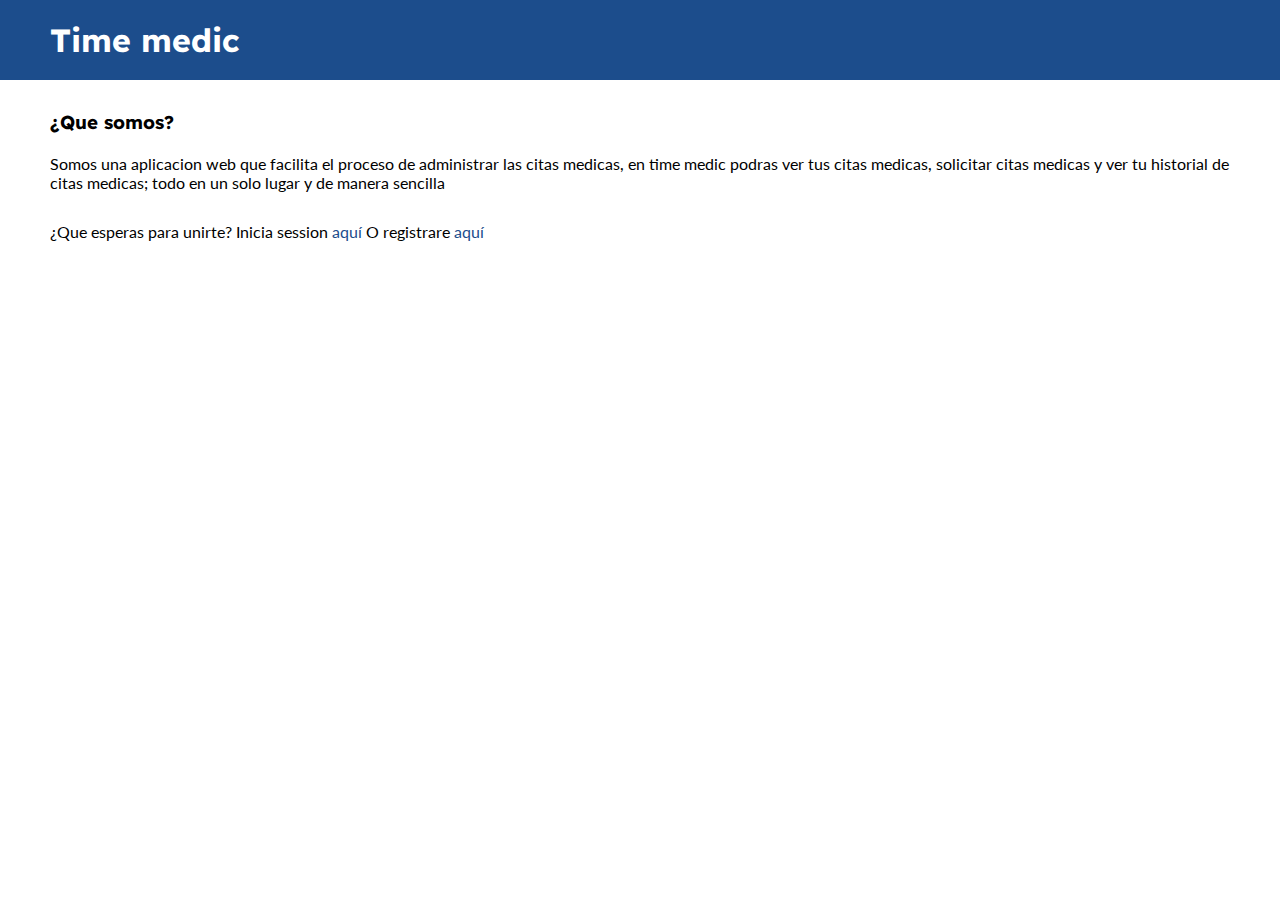
<file: app/public/index.html>
<!DOCTYPE html>
<html lang="es">
<head>
	<meta charset="UTF-8">
	<meta name="viewport" content="width=device-width, initial-scale=1.0">
	<title>Time Medic</title>
	<link rel="stylesheet" href="./css/main.css">
</head>
<body>
	<header>
		<h1 class="titles">Time medic</h1>
	</header>

	<article>
		<h3 class="titles">¿Que somos?</h3>
		<p>
			Somos una aplicacion web que facilita el proceso de administrar las citas medicas, en time medic podras ver tus citas medicas, solicitar citas medicas y ver tu historial de citas medicas; todo en un solo lugar y de manera sencilla
		</p>
		<p>
			¿Que esperas para unirte?
			Inicia session <a href="./login.html" class="links">aquí</a>
			O registrare <a href="./register.html" class="links">aquí</a>
		</p>
	</article>
</body>
</html>
</file>
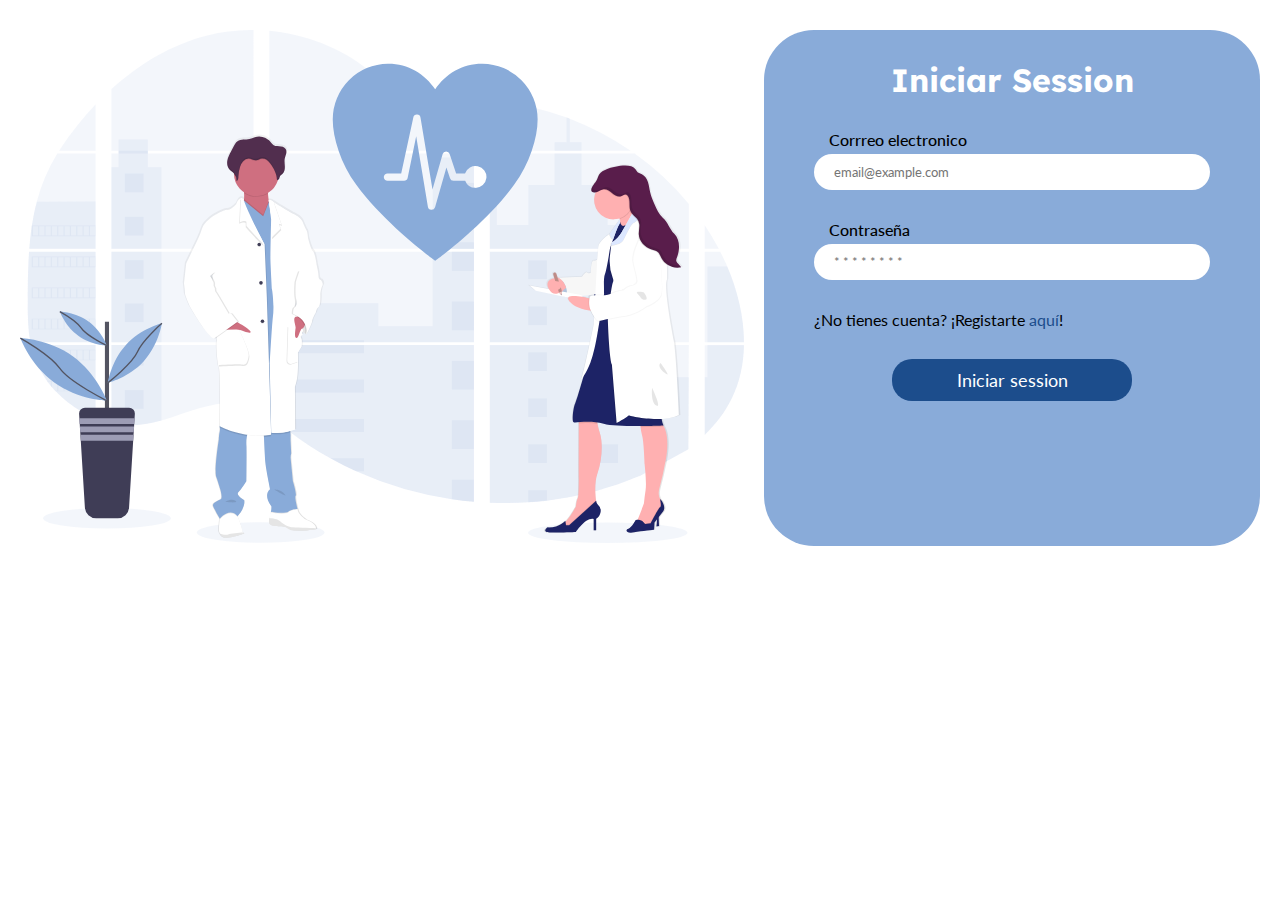
<file: app/public/login.html>
<!DOCTYPE html>
<html lang="es">
<head>
	<meta charset="UTF-8">
	<meta name="viewport" content="width=device-width, initial-scale=1.0">
	<title>Login</title>
	<link rel="preconnect" href="https://fonts.googleapis.com">
	<link rel="preconnect" href="https://fonts.gstatic.com" crossorigin>
	<link href="https://fonts.googleapis.com/css2?family=Lato:ital,wght@0,100;0,300;0,400;0,700;0,900;1,100;1,300;1,400;1,700;1,900&family=Lexend+Deca:wght@100..900&display=swap" rel="stylesheet">
	<link rel="stylesheet" href="./css/main.css">
</head>
<body>
	<div class="formContainer">
		<figure class="imgContainer">
			<img src="./img/undraw_medicine_b-1-ol.svg" alt="doctor image">
		</figure>
		<form action="../controllers/login.php" method="post">
			<h3 class="titles">Iniciar Session</h3>
			<div>
				<label for="email">Corrreo electronico</label>
				<input type="email" name="email" id="email" placeholder="email@example.com">
			</div>
			<div>
				<label for="password">Contraseña</label>
				<input type="password" name="password" id="password" placeholder="* * * * * * * *">
			</div>
			<p>¿No tienes cuenta? ¡Registarte <a href="./register.html" class="links">aquí</a>!</p>
			<input type="submit" value="Iniciar session">
		</form>
	</div>
</body>
</html>
</file>
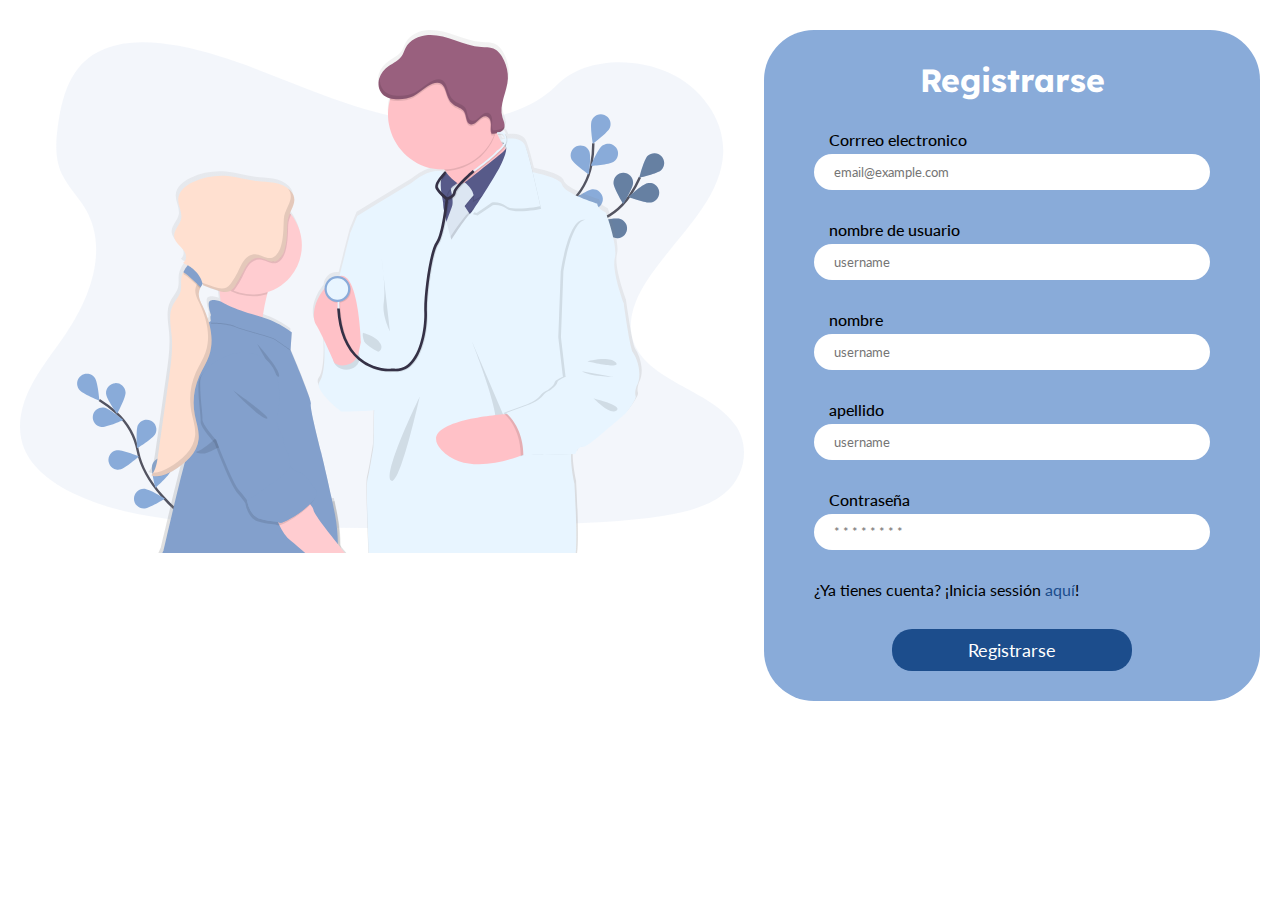
<file: app/public/register.html>
<!DOCTYPE html>
<html lang="es">
<head>
	<meta charset="UTF-8">
	<meta name="viewport" content="width=device-width, initial-scale=1.0">
	<title>Sign in</title>
	<link rel="preconnect" href="https://fonts.googleapis.com">
	<link rel="preconnect" href="https://fonts.gstatic.com" crossorigin>
	<link href="https://fonts.googleapis.com/css2?family=Lato:ital,wght@0,100;0,300;0,400;0,700;0,900;1,100;1,300;1,400;1,700;1,900&family=Lexend+Deca:wght@100..900&display=swap" rel="stylesheet">
	<link rel="stylesheet" href="./css/main.css">
</head>
<body>
	<div class="formContainer">
		<figure class="imgContainer">
			<img src="./img/undraw_doctor_kw-5-l 1.svg" alt="doctor image">
		</figure>
		<form action="../controllers/register.php" method="post">
			<h3 class="titles">Registrarse</h3>
			<div>
				<label for="email">Corrreo electronico</label>
				<input type="email" name="email" id="email" placeholder="email@example.com">
			</div>
			<div>
				<label for="username">nombre de usuario</label>
				<input type="text" name="username" id="username" placeholder="username">
			</div>
			<div>
				<label for="name">nombre</label>
				<input type="text" name="name" id="name" placeholder="username">
			</div>
			<div>
				<label for="lastname">apellido</label>
				<input type="text" name="lastname" id="lastname" placeholder="username">
			</div>
			<div>
				<label for="password">Contraseña</label>
				<input type="password" name="password" id="password" placeholder="* * * * * * * *">
			</div>
			<p>¿Ya tienes cuenta? ¡Inicia sessión <a href="./login.html" class="links">aquí</a>!</p>
			<input type="submit" value="Registrarse">
		</form>
	</div>
</body>
</html>
</file>
<file: app/public/css/main.css>
/* Variables CSS */
@import url('https://fonts.googleapis.com/css2?family=Lato:ital,wght@0,100;0,300;0,400;0,700;0,900;1,100;1,300;1,400;1,700;1,900&family=Lexend+Deca:wght@100..900&display=swap');

:root {

	/* Colores */
	--mainColor: #89ABD9;
	--secundaryColor: #1C4D8C;
	--warningColor: #730202;
	--enfasisColor: #04BF55;

	/* Fuentes */
	--titlesFont: "Lexend Deca", sans-serif;
	--mainFont: "Lato", sans-serif;
}

/* Estilos generales */

* {
	margin:0;
	padding: 0;
	box-sizing: border-box;
	font-family: var(--mainFont);
}

.titles {
	font-family: var(--titlesFont);
	font-weight: bold;
}

.links {
	color: var(--secundaryColor);
	text-decoration: none;
}

header {
	background-color: var(--secundaryColor);
	color: #fff;
	padding: 20px 50px;
}

article {
	padding: 30px 50px;
	
	height: calc(100vh - 80px);
}

article p{
	margin-top: 20px;
}

.formContainer {
	padding: 30px 20px;
	display: grid;
	grid-template-columns: 1fr 40%;
	gap: 20px;
}

.imgContainer {
	width: 100%;
}

.imgContainer img {
	max-height: calc(100vh - 150px);
	max-width: 100%;
	width: 100%;
}

.imgMenuProfile img {
	width: 50px;
	height: 50px;
	border-radius: 50%;
}

form {
	padding: 30px 10% 10px 10%;
	background-color: var(--mainColor);
	border-radius: 50px;
}

form h3 {
	color: #fff;
	text-align: center;
	font-size: 2rem;
}

form div, p {
	margin: 30px 0px;
}

form input, select {
	display: block;
	width: 100%;
	margin: 5px 0px 10px 0px;
	padding: 10px 20px;
	border: none;
	outline: none;
	border-radius: 50px;
}

form label {
	margin: 0px 15px;
	font-weight: 500;
}

form select {
	border-radius: 20px;
}

input[type=submit] {
	display: block;
	width: 15rem;
	padding: 10px 30px;
	margin: 20px auto;
	background: var(--secundaryColor);
	text-align: center;
	font-size: 1.12rem;
	color: #fff;
	border: none;
	border-radius: 20px;
}

.menuHeader {
	display: flex;
	align-items: center;
	justify-content: space-between;
	height: 60px;
	padding: 10px;
	background: var(--mainColor);
	box-shadow: 0px 1px 5px #000;
}
.menuTitle {
	display: flex;
	align-items: center;
}

.menuTitle .titles {
	margin-left: 20px;
}

.userdata {
	display: flex;
	align-items: center;
	margin-right: 20px;
}

.userdata span {
	margin-right: 20px;
}

.menuBars label {
	color: var(--secundaryColor);
}

.menuOpened {
	display: none;
}

.menuOptions {
	display: none;
	position: fixed;
	max-width: 12rem;
	width: 12rem;
	height: calc(100vh - 60px);
	padding-top: 10px;
	background: #fff;
	z-index: 1000000;
}

.menuClosed {
	display: inline-block;
}

#menu {
	display: none;
}

#menu:checked ~ .menuClosed {
	display: none;
}

#menu:checked ~ .menuOpened {
	display: inline-block;
}

.menuBtn {
	display: block;
	width: 90%;
	padding: 10px;
	margin: 20px auto;
	text-decoration: none;
	background: var(--secundaryColor);
	color: #fff;
	border-radius: 10px;
}

.btnLogout {
	background-color: var(--warningColor);
}

main {
	min-height: calc(100vh - 60px);
	padding: 20px;
	background-color: #d9d9d9;
}

.grid3 {
	display: grid;
	grid-template-columns: 1fr 1px 1fr;
	gap: 30px;
	background: none;
	padding: 50px;
}

.grid2Form {
	display: grid;
	grid-template-columns: 1fr 1fr;
	gap: 30px;
}

.grid2 hr {
	border: 1px solid #000;
}

.lblImg {
	display: flex;
	justify-content: right;
	margin-right: 50%;
}

.imgAdminProfile {
	max-width: 100%;
}

.imgAdminProfile img {
	width: 19rem;
	height: 19rem;
	border-radius: 50%;
}

#img, #previewImgPP {
	display: none;
}

.canceLink {
	display: block;
	padding: 10px;
	background-color: var(--warningColor);
	color: #fff;
	text-decoration: none;
	text-align: center;
	border-radius: 10px;
}

.btnPencil {
	color: var(--secundaryColor);
}

.btnInput{
	background: none;
	border: none;
}

.grid2Input {
	display: grid;
	grid-template-columns: 90% calc(10% - 10px);
	gap: 10px;
}

.btnCancel {
	width: 100%;
	border: none;
}

.canceLink:hover, .btnPencil:hover, .btnProfile:hover{
	cursor: pointer;
}

.btnProfile {
	display: block;
	width: 100%;
	padding: 10px;
	background: var(--secundaryColor);
	color: #fff;
	border: none;
	border-radius: 10px;
}

.dasboardGrid3 {
	display: flex;
	justify-content: space-around;
	margin-top: 30px;
}

.dasboardCard{
	padding-bottom: 20px;
	background-color: #fff;
	text-align: center;
	border-radius: 20px;
}

.dasboardCardImg {
	padding: 40px;
	margin-bottom: 30px;	
	background-color: var(--mainColor);
	color: #fff;
	border-radius: 20px 20px 0px 0px;
}

.btn-add {
	display: flex;
	justify-content: end;
	margin-right: 10%;
	margin-bottom: 15px;
}

.btn-add a {
	display: flex;
	height: 50px;
	width: 50px;
	align-items: center;
	justify-content: center;
	padding: 10px;
	text-decoration: none;
	background: var(--secundaryColor);
	border-radius: 50%;
	transition: all ease 0.3s;
	&:hover {
		transform: scale(1.1);
	}
}

.btn-add a i {
	color: #fff;
}

table {
	width: 80%;
	margin: auto;
	border-collapse: collapse;
}

th {
	background-color: var(--secundaryColor);
	color: white;
	font-family: var(--titlesFont);
}

tr {
	border-bottom: 1px solid #333;
}

th, td {
	padding: 10px;
}

th:last-child {
	width: 250px;
}

tr:nth-child(even) {
	background: var(--mainColor);
}

.formEdtContainer{
	max-width: 100%;
	display: flex;
	flex-direction: row;
	justify-content: space-between;
}

.formEdt {
	background: none;
}

.formBtnDlt {
	display: inline-block;
	padding: 10px;
	background: var(--warningColor);
	color: #fff;
	border: none;
	transition: all 0.3s ease;
	&:hover{
		transform: scale(1.1);
	}
}

.formBtnDlt:disabled, .formBtnEdt:disabled {
	filter: opacity(65%);
	&:hover{
		transform: scale(1);
	}
}

.formBtnEdt {
	display: inline-block;
	padding: 10px;
	background: var(--enfasisColor);
	color: #fff;
	border: none;
	transition: all 0.3s ease;
	&:hover{
		transform: scale(1.1);
	}
}

.especilidadesForm {
	display: none;
}
</file>
